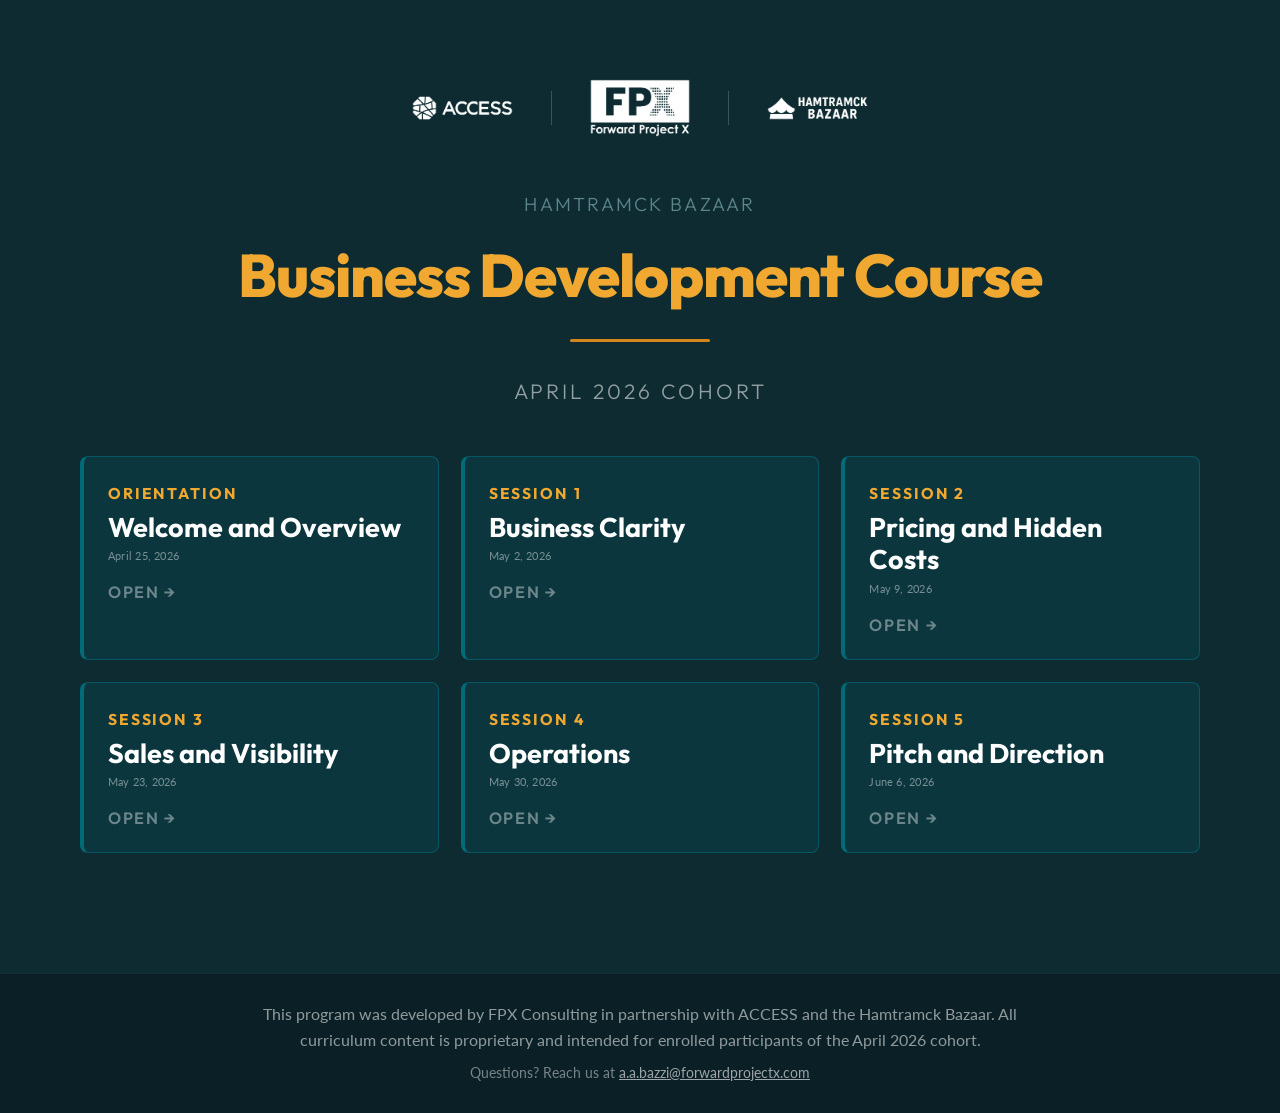
<file: index.html>
<!DOCTYPE html>
<html lang="en">
<head>
  <meta charset="UTF-8">
  <meta name="viewport" content="width=device-width, initial-scale=1.0">
  <title>Hamtramck Bazaar Business Development Course</title>
  <link rel="stylesheet" href="css/theme.css">
  <style>
    body {
      margin: 0;
      background: var(--c-dark);
      color: var(--c-white);
      font-family: var(--f-body);
      min-height: 100vh;
    }
    .bzr-index-main {
      max-width: 1200px;
      margin: 0 auto;
      padding: 64px 40px 80px;
      display: flex;
      flex-direction: column;
      align-items: center;
      gap: 28px;
    }
    .bzr-index-main .bzr-hero-logos { gap: 0; }
    .bzr-index-main .bzr-hero-logo { height: 88px; }
    .bzr-index-eyebrow {
      font-family: var(--f-head);
      font-size: 0.95rem;
      font-weight: 300;
      letter-spacing: 0.12em;
      text-transform: uppercase;
      color: rgba(158,205,213,0.55);
      margin: 12px 0 0;
    }
    .bzr-index-title {
      font-family: var(--f-head);
      font-size: 3rem;
      font-weight: 800;
      line-height: 1.05;
      letter-spacing: -0.02em;
      color: var(--c-amber-lt);
      text-align: center;
      margin: 0;
      max-width: 900px;
    }
    .bzr-index-amber-rule {
      width: 140px;
      height: 3px;
      background: var(--c-amber);
      border-radius: 2px;
      margin: 4px 0 8px;
    }
    .bzr-index-sub {
      font-family: var(--f-head);
      font-size: 1.05rem;
      font-weight: 300;
      letter-spacing: 0.14em;
      text-transform: uppercase;
      color: rgba(255,255,255,0.55);
      margin: 0 0 24px;
    }
    .bzr-card-grid {
      display: grid;
      grid-template-columns: repeat(3, 1fr);
      gap: 22px;
      width: 100%;
    }
    .bzr-index-card {
      background: rgba(2,128,144,0.14);
      border: 1.5px solid rgba(2,128,144,0.45);
      border-left: 4px solid var(--c-teal);
      border-radius: 8px;
      padding: 26px 24px 24px;
      text-decoration: none;
      color: var(--c-white);
      display: flex;
      flex-direction: column;
      gap: 8px;
      transition: background 0.25s, border-color 0.25s, transform 0.25s, box-shadow 0.25s;
    }
    .bzr-index-card:hover {
      background: rgba(212,134,26,0.18);
      border-color: var(--c-amber);
      border-left-color: var(--c-amber-lt);
      transform: translateY(-3px);
      box-shadow: 0 10px 28px rgba(0,0,0,0.35);
    }
    .bzr-index-card-disabled {
      opacity: 0.6;
      cursor: default;
      background: rgba(2,128,144,0.07);
      border-color: rgba(2,128,144,0.25);
      border-left-color: rgba(2,128,144,0.45);
    }
    .bzr-index-card-disabled:hover {
      background: rgba(2,128,144,0.07);
      border-color: rgba(2,128,144,0.25);
      border-left-color: rgba(2,128,144,0.45);
      transform: none;
      box-shadow: none;
    }
    .bzr-index-card-disabled .bzr-index-card-arrow {
      color: rgba(255,255,255,0.35);
      font-style: italic;
      text-transform: uppercase;
    }
    .bzr-index-card-disabled:hover .bzr-index-card-eyebrow,
    .bzr-index-card-disabled:hover .bzr-index-card-arrow {
      color: inherit;
    }
    .bzr-index-card-eyebrow {
      font-family: var(--f-head);
      font-size: 0.78rem;
      font-weight: 700;
      letter-spacing: 0.12em;
      text-transform: uppercase;
      color: var(--c-amber-lt);
    }
    .bzr-index-card:hover .bzr-index-card-eyebrow {
      color: var(--c-white);
    }
    .bzr-index-card-title {
      font-family: var(--f-head);
      font-size: 1.35rem;
      font-weight: 700;
      line-height: 1.2;
      color: var(--c-white);
    }
    .bzr-index-card-date {
      font-family: var(--f-body);
      font-size: 11px;
      font-weight: 400;
      letter-spacing: 0.02em;
      color: rgba(255,255,255,0.45);
      margin-top: -2px;
    }
    .bzr-index-card-arrow {
      font-family: var(--f-head);
      font-size: 0.82rem;
      font-weight: 600;
      letter-spacing: 0.1em;
      color: rgba(255,255,255,0.4);
      margin-top: 12px;
      text-transform: uppercase;
    }
    .bzr-index-card:hover .bzr-index-card-arrow {
      color: var(--c-amber-lt);
    }
    .bzr-index-footer {
      background: #0A2026;
      padding: 28px 40px 32px;
      text-align: center;
      margin-top: 40px;
      border-top: 1px solid rgba(255,255,255,0.05);
    }
    .bzr-index-disclaimer {
      font-family: var(--f-body);
      font-size: 0.78rem;
      line-height: 1.65;
      color: rgba(255,255,255,0.55);
      max-width: 820px;
      margin: 0 auto 10px;
    }
    .bzr-index-contact {
      font-family: var(--f-body);
      font-size: 0.72rem;
      color: rgba(255,255,255,0.45);
      margin: 0;
    }
    .bzr-index-contact a {
      color: rgba(255,255,255,0.6);
      text-decoration: underline;
      transition: color 0.2s;
    }
    .bzr-index-contact a:hover { color: var(--c-amber-lt); }
    @media (max-width: 900px) {
      .bzr-card-grid { grid-template-columns: repeat(2, 1fr); }
    }
    @media (max-width: 600px) {
      .bzr-index-main { padding: 40px 20px 60px; }
      .bzr-index-title { font-size: 2.1rem; }
      .bzr-card-grid { grid-template-columns: 1fr; }
      .bzr-index-footer { padding: 22px 20px 26px; }
      .bzr-index-disclaimer { font-size: 0.74rem; }
    }
    @media (max-width: 480px) {
      .bzr-index-main .bzr-hero-logo {
        max-height: 32px;
        height: auto;
        width: auto;
      }
      .bzr-index-main .bzr-logo-sep {
        height: 16px;
        margin: 0 6px;
      }
    }
  </style>
</head>
<body>

<main class="bzr-index-main">

  <div class="bzr-hero-logos">
    <img src="assets/access-logo.png"           alt="ACCESS"           class="bzr-hero-logo">
    <div class="bzr-logo-sep"></div>
    <img src="assets/fpx-logo.png"              alt="Forward Project X" class="bzr-hero-logo">
    <div class="bzr-logo-sep"></div>
    <img src="assets/hamtramck-bazaar-logo.png" alt="Hamtramck Bazaar"  class="bzr-hero-logo">
  </div>

  <p class="bzr-index-eyebrow">Hamtramck Bazaar</p>
  <h1 class="bzr-index-title">Business Development Course</h1>
  <div class="bzr-index-amber-rule"></div>
  <p class="bzr-index-sub">April 2026 Cohort</p>

  <div class="bzr-card-grid">
    <a class="bzr-index-card" href="orientation.html">
      <span class="bzr-index-card-eyebrow">Orientation</span>
      <span class="bzr-index-card-title">Welcome and Overview</span>
      <span class="bzr-index-card-date">April 25, 2026</span>
      <span class="bzr-index-card-arrow">Open &rarr;</span>
    </a>
    <a class="bzr-index-card" href="session-1.html">
      <span class="bzr-index-card-eyebrow">Session 1</span>
      <span class="bzr-index-card-title">Business Clarity</span>
      <span class="bzr-index-card-date">May 2, 2026</span>
      <span class="bzr-index-card-arrow">Open &rarr;</span>
    </a>
    <a class="bzr-index-card" href="session-2.html">
      <span class="bzr-index-card-eyebrow">Session 2</span>
      <span class="bzr-index-card-title">Pricing and Hidden Costs</span>
      <span class="bzr-index-card-date">May 9, 2026</span>
      <span class="bzr-index-card-arrow">Open &rarr;</span>
    </a>
    <a class="bzr-index-card" href="session-3.html">
      <span class="bzr-index-card-eyebrow">Session 3</span>
      <span class="bzr-index-card-title">Sales and Visibility</span>
      <span class="bzr-index-card-date">May 23, 2026</span>
      <span class="bzr-index-card-arrow">Open &rarr;</span>
    </a>
    <a class="bzr-index-card" href="session-4.html">
      <span class="bzr-index-card-eyebrow">Session 4</span>
      <span class="bzr-index-card-title">Operations</span>
      <span class="bzr-index-card-date">May 30, 2026</span>
      <span class="bzr-index-card-arrow">Open &rarr;</span>
    </a>
    <a class="bzr-index-card" href="session-5.html">
      <span class="bzr-index-card-eyebrow">Session 5</span>
      <span class="bzr-index-card-title">Pitch and Direction</span>
      <span class="bzr-index-card-date">June 6, 2026</span>
      <span class="bzr-index-card-arrow">Open &rarr;</span>
    </a>
  </div>

</main>

<footer class="bzr-index-footer">
  <p class="bzr-index-disclaimer">
    This program was developed by FPX Consulting in partnership with ACCESS and the Hamtramck Bazaar. All curriculum content is proprietary and intended for enrolled participants of the April 2026 cohort.
  </p>
  <p class="bzr-index-contact">
    Questions? Reach us at <a href="mailto:a.a.bazzi@forwardprojectx.com">a.a.bazzi@forwardprojectx.com</a>
  </p>
</footer>

</body>
</html>
</file>
<file: css/theme.css>
/* ================================================================
   BAZAAR RETAIL ACCELERATOR — THEME 2026
   Outfit (display) + Lato (body)

   GOLDEN RULE: Zero CSS targeting <section>.
   Reveal.js owns section positioning, display, and transforms.
   Every layout rule below targets inner wrapper divs only.
================================================================ */

@import url('https://fonts.googleapis.com/css2?family=Outfit:wght@300;400;600;700;800&family=Lato:ital,wght@0,300;0,400;0,700;1,300;1,400&display=swap');

/* Projector-readable scale: 25% bump on every rem-based size. */
html { font-size: 20px; }

/* ── TOKENS ──────────────────────────────────────────────── */
:root {
  --c-dark:     #0D2B31;
  --c-teal:     #016B78;
  --c-teal-mid: #028090;
  --c-teal-lt:  #EAF6F8;
  --c-muted:    #4f6f75;
  --c-rule:     #C5E4EA;
  --c-amber:    #D4861A;
  --c-amber-lt: #F0A830;
  --c-amber-pl: #FFF3E0;
  --c-white:    #FFFFFF;
  --c-body:     #1E3A3F;

  --f-head: 'Outfit', sans-serif;
  --f-body: 'Lato', sans-serif;
  --ease:   cubic-bezier(0.22, 1, 0.36, 1);
}

/* ── GLOBAL BASE ─────────────────────────────────────────── */
*, *::before, *::after { box-sizing: border-box; }

.reveal {
  font-family: var(--f-body);
  font-size: 22px;
  color: var(--c-body);
  text-align: left;        /* override Reveal's default center */
}

/* Force left on all content inside the canvas */
.bzr-canvas,
.bzr-canvas * {
  text-align: left;
}

/* Re-center only elements that genuinely need it */
.bzr-stat-card,
.bzr-stat-ring,
.bzr-sc-big,
.bzr-sc-lbl,
.bzr-stat-n,
.bzr-stat-lbl,
.bzr-stat-sub {
  text-align: center;
}

.reveal h1, .reveal h2, .reveal h3 {
  font-family: var(--f-head);
  font-weight: 700;
  letter-spacing: -0.02em;
  text-transform: none;
  line-height: 1.1;
  margin: 0 0 0.1em;
  text-align: left;
}

/* ── PROGRESS BAR ────────────────────────────────────────── */
.reveal .progress { height: 3px; background: rgba(255,255,255,0.12); }
.reveal .progress span { background: var(--c-amber); transition: width 0.4s var(--ease); }

/* ================================================================
   CORE LAYOUT — THE ONE RULE THAT MAKES IT ALL WORK
   .bzr-canvas fills Reveal's 1280×720 canvas.
   Uses position:absolute so it doesn't interfere with Reveal's
   section transforms. Inset:0 stretches it to all four edges.
================================================================ */
.bzr-canvas {
  position: absolute;
  top: 0;
  left: 0;
  width: var(--r-slide-width, 1280px);
  height: var(--r-slide-height, 720px);
  display: flex;
  box-sizing: border-box;
  z-index: 2;
  background: transparent;
  overflow: visible;
}
.bzr-col { flex-direction: column; }
.bzr-row { flex-direction: row;    }

/* ── DOODLE LAYER — now first child inside .bzr-canvas ── */
.bzr-doodle {
  position: absolute;
  top: 0; left: 0; right: 0; bottom: 0;
  width: 100%; height: 100%;
  z-index: 0;
  pointer-events: none;
}

/* All other direct canvas children sit above the doodle */
.bzr-canvas > *:not(.bzr-doodle):not(.bzr-slide-footer):not(.bzr-facilitator-note) {
  position: relative;
  z-index: 1;
}

/* Shape-level overrides */
.bzr-doodle path,
.bzr-doodle circle,
.bzr-doodle line,
.bzr-doodle polyline,
.bzr-doodle polygon {
  stroke-opacity: 1 !important;
  fill-opacity:   1 !important;
}

/* Soft off-white for light slides (easier on projectors) */
.bzr-slide-light {
  background-color: #F5F7F8 !important;
}

/* Class-based opacity */
.bzr-slide-light .bzr-doodle g { opacity: 0.18 !important; }
.bzr-slide-dark  .bzr-doodle g { opacity: 0.25 !important; }
.bzr-slide-teal  .bzr-doodle g { opacity: 0.28 !important; }

/* ================================================================
   LOADER
================================================================ */
#bzr-loader {
  position: fixed;
  inset: 0;
  background: var(--c-dark);
  display: flex;
  align-items: center;
  justify-content: center;
  z-index: 9999;
  transition: opacity 0.55s var(--ease);
}
.bzr-loader-box {
  display: flex;
  flex-direction: column;
  align-items: center;
  gap: 16px;
}
.bzr-loader-mark {
  font-family: var(--f-head);
  font-size: 2.6rem;
  font-weight: 800;
  color: var(--c-white);
  letter-spacing: 0.14em;
}
.bzr-loader-mark span { color: var(--c-amber); }
.bzr-loader-track {
  width: 200px; height: 3px;
  background: rgba(255,255,255,0.12);
  border-radius: 2px; overflow: hidden;
}
.bzr-loader-bar {
  height: 100%; width: 0;
  background: var(--c-amber);
  border-radius: 2px;
  animation: loaderFill 1.3s var(--ease) forwards;
}
.bzr-loader-sub {
  font-family: var(--f-body);
  font-size: 0.78rem;
  letter-spacing: 0.08em;
  color: rgba(158,205,213,0.6);
}
@keyframes loaderFill {
  0%   { width: 0; }
  60%  { width: 75%; }
  100% { width: 100%; }
}

/* ================================================================
   SLIDE COUNTER
================================================================ */
#bzr-counter {
  position: fixed;
  bottom: 20px; right: 26px;
  z-index: 100;
  font-family: var(--f-head);
  font-size: 0.7rem;
  font-weight: 600;
  letter-spacing: 0.08em;
  color: var(--c-amber);
  display: flex; align-items: center; gap: 6px;
  pointer-events: none;
}
.bzr-dash { color: var(--c-amber); }

/* ================================================================
   LOGO FOOTER (injected by JS)
================================================================ */
.bzr-slide-footer {
  position: absolute;
  bottom: 0;
  left: 110px;
  right: 110px;
  height: 36px;
  display: flex;
  align-items: center;
  justify-content: center;
  gap: 0;
  z-index: 10;
  background: #0D2B31;
  border-radius: 0;
  padding: 0 40px;
  width: auto;
  transform: none;
}
.bzr-footer-logo {
  height: 28px; width: auto;
  object-fit: contain;
  opacity: 1;
  filter: brightness(0) invert(1);
  transition: opacity 0.2s, filter 0.2s;
}
.bzr-footer-sep {
  width: 1px; height: 20px;
  background: rgba(255,255,255,0.2);
  margin: 0 18px;
}

/* ================================================================
   SHARED PRIMITIVES
================================================================ */

/* Content body for bar-layout slides */
.bzr-body {
  flex: 1;
  min-width: 0;
  padding: 36px 44px 48px 40px;
  display: flex;
  flex-direction: column;
}
.bzr-body-wide { padding-right: 48px; }

/* Heading colors */
.reveal h2 { font-size: 2.4rem; color: var(--c-teal); margin-bottom: 0.2em; }

/* Thin rule under headings */
.bzr-rule {
  height: 2px;
  background: var(--c-rule);
  margin: 8px 0 22px;
  border-radius: 1px;
}

/* Intentional left indent on all list-style elements */
.bzr-list,
.bzr-steps,
.bzr-sessions,
.bzr-tick-list,
.bzr-deliverables,
.bzr-expect-col ul {
  padding-left: 10px;
}

/* Amber horizontal rule (dark slides) */
.bzr-amber-rule {
  width: 140px; height: 3px;
  background: var(--c-amber);
  border-radius: 2px;
  margin: 12px 0 24px;
}

/* Dark bottom bar quote */
.bzr-dark-bar {
  background: rgba(1, 107, 120, 0.05);
  border-left: 5px solid #D4861A;
  color: #0D2B31;
  font-style: italic;
  font-weight: 500;
  padding: 1.5rem 2rem;
  margin: 2rem auto 44px;
  width: 90%;
  border-radius: 0 8px 8px 0;
  text-align: left;
  font-size: 1.1rem;
}

/* Footnote */
.bzr-footnote {
  font-size: 0.76rem;
  font-style: italic;
  color: var(--c-muted);
  margin-top: auto;
}

/* Decorative blob (title + close slides) */
.bzr-blob {
  position: absolute;
  top: 30px; right: -100px;
  width: 520px; height: 520px;
  border-radius: 50%;
  background: var(--c-teal-mid);
  opacity: 0.17;
  z-index: 0;
  pointer-events: none;
}
.bzr-blob-br {
  top: auto; right: -80px; bottom: 20px;
  width: 440px; height: 440px;
  opacity: 0.12;
}

/* ================================================================
   SLIDE 1 — TITLE
================================================================ */
.bzr-hero-logos {
  display: flex;
  align-items: center;
  gap: 0;
}
.bzr-hero-logo {
  height: 110px; width: auto;
  object-fit: contain;
  filter: brightness(0) invert(1);
  opacity: 1;
}
.bzr-logo-sep {
  width: 1px; height: 34px;
  background: rgba(255,255,255,0.2);
  margin: 0 20px;
}

.bzr-eyebrow {
  font-family: var(--f-head);
  font-size: 1rem; font-weight: 300;
  color: rgba(255,255,255,0.5);
  letter-spacing: 0.1em;
  margin: 0 0 6px;
}
.bzr-title-hero {
  font-family: var(--f-head);
  font-size: 4.8rem; font-weight: 800;
  line-height: 0.92;
  color: var(--c-amber-lt);
  margin: 0 0 28px;
  letter-spacing: -0.03em;
  animation: bzrSlideUp 0.9s var(--ease) both;
}
.bzr-title-session {
  font-family: var(--f-head);
  font-size: 1.1rem; font-weight: 300;
  letter-spacing: 0.1em;
  color: var(--c-white);
  margin: 0 0 6px;
  animation: bzrFadeIn 1s 0.3s both;
}
.bzr-title-date {
  font-size: 0.82rem;
  color: rgba(158,205,213,0.9);
  margin: 0;
  animation: bzrFadeIn 1s 0.5s both;
}
.bzr-tagline {
  font-family: var(--f-head);
  font-size: 0.88rem; font-style: italic;
  color: rgba(158,205,213,0.55);
  margin: 0;
  animation: bzrFadeIn 1s 0.7s both;
}

/* ================================================================
   SLIDE 2 — WHY I'M HERE
================================================================ */
.bzr-list {
  list-style: none;
  padding: 0; margin: 0 0 16px;
  display: flex; flex-direction: column; gap: 14px;
}
.bzr-list li {
  font-size: 0.97rem;
  color: var(--c-body);
  padding-left: 18px; position: relative; line-height: 1.65;
}
.bzr-list li::before {
  content: '';
  position: absolute; left: 0; top: 0.56em;
  width: 6px; height: 6px;
  border-radius: 50%;
  background: var(--c-teal);
}

.bzr-quote {
  background: var(--c-teal-lt);
  border: 1px solid var(--c-rule);
  border-radius: 6px;
  padding: 12px 16px;
  font-size: 0.87rem; font-weight: 700; font-style: italic;
  color: var(--c-teal);
  margin-top: 18px; line-height: 1.55;
  transition: box-shadow 0.25s var(--ease), transform 0.25s var(--ease);
}
.bzr-access-note {
  font-size: 0.75rem; font-style: italic;
  color: var(--c-muted);
  margin-top: auto;
}

/* Stat panel */
.bzr-stat-panel {
  width: 210px; flex-shrink: 0;
  display: flex; flex-direction: column;
  align-items: center; justify-content: center;
  padding: 0 24px 0 8px;
}
.bzr-stat-ring {
  width: 168px; height: 168px;
  border-radius: 50%;
  background: var(--c-amber-pl);
  border: 2px solid rgba(212,134,26,0.22);
  display: flex; flex-direction: column;
  align-items: center; justify-content: center; gap: 2px;
  cursor: default;
  transition: transform 0.35s var(--ease), box-shadow 0.35s var(--ease);
}
.bzr-stat-n   { font-family: var(--f-head); font-size: 2.6rem; font-weight: 800; color: var(--c-amber); line-height: 1; }
.bzr-stat-lbl { font-family: var(--f-head); font-size: 0.92rem; font-weight: 600; color: var(--c-amber); }
.bzr-stat-sub { font-size: 0.7rem; color: var(--c-muted); text-align: center; margin-top: 14px; }

/* ================================================================
   SLIDE 3 — INTRODUCTIONS
================================================================ */
.bzr-prompt {
  font-size: 0.88rem;
  color: rgba(255,255,255,0.65);
  letter-spacing: 0.02em; margin: 0 0 28px;
}
.bzr-num-rows { display: flex; flex-direction: column; gap: 20px; }

.bzr-num-row {
  display: flex; align-items: center; gap: 20px;
  font-size: 1.12rem; color: var(--c-white);
  cursor: default;
  transition: transform 0.2s var(--ease);
}

.bzr-num-badge {
  width: 44px; height: 44px; border-radius: 50%;
  background: var(--c-teal-mid);
  display: flex; align-items: center; justify-content: center;
  font-family: var(--f-head); font-size: 1.05rem; font-weight: 700;
  color: var(--c-white); flex-shrink: 0;
  transition: transform 0.2s var(--ease);
}
.bzr-badge-amber { background: var(--c-amber); }

/* ================================================================
   SLIDE 4 — WHY THIS PROGRAM EXISTS
================================================================ */
.bzr-lead {
  font-size: 0.97rem; line-height: 1.6; margin: 0 0 14px; color: var(--c-body);
}
.bzr-italic {
  font-size: 0.86rem; font-style: italic;
  color: var(--c-muted); line-height: 1.65; margin: 0 0 20px;
}

.bzr-chips { display: flex; flex-wrap: wrap; gap: 10px; }
.bzr-chip {
  padding: 7px 15px; border-radius: 4px;
  font-family: var(--f-head); font-size: 0.78rem; font-weight: 700;
  letter-spacing: 0.02em; cursor: default;
  transition: transform 0.2s var(--ease), box-shadow 0.2s var(--ease);
}
.bzr-chip-teal  {
  background: rgba(1,107,120,0.07); border: 1px solid rgba(0,0,0,0.08);
  color: var(--c-teal);
}
.bzr-chip-amber {
  background: rgba(212,134,26,0.07); border: 1px solid rgba(0,0,0,0.08);
  color: #8B5500;
}

/* ================================================================
   SLIDE 5 — DELIVERABLES
================================================================ */
.bzr-deliverables {
  display: grid;
  grid-template-columns: 1fr 1fr;
  gap: 14px 36px;
  flex: 1; align-content: start; margin-bottom: 18px;
}
.bzr-dlv {
  display: flex; align-items: center; gap: 12px;
  font-size: 0.93rem; color: var(--c-body);
  cursor: default;
  transition: transform 0.2s var(--ease);
}

.bzr-check {
  width: 26px; height: 26px; border-radius: 50%;
  display: flex; align-items: center; justify-content: center;
  font-size: 0.72rem; font-weight: 700; color: var(--c-white);
  flex-shrink: 0;
  transition: transform 0.22s var(--ease);
}
.bzr-check-teal  { background: var(--c-teal); }
.bzr-check-amber { background: var(--c-amber); }

/* ================================================================
   SLIDE 6 — FORMAT
================================================================ */
.bzr-stat-cards {
  display: grid; grid-template-columns: repeat(3,1fr);
  gap: 14px; margin-bottom: 26px;
}
.bzr-stat-card {
  background: #F5FAFB;
  border: 1px solid rgba(0,0,0,0.08);
  border-radius: 8px;
  padding: 26px 18px 20px; text-align: center;
  cursor: default;
  transition: transform 0.25s var(--ease);
}
.bzr-stat-card-featured { background: var(--c-teal); border-color: var(--c-teal); }

.bzr-sc-big {
  font-family: var(--f-head); font-size: 3.2rem; font-weight: 800;
  color: var(--c-teal); line-height: 1; display: block;
}
.bzr-stat-card-featured .bzr-sc-big { color: var(--c-white); }
.bzr-sc-lbl {
  font-size: 0.76rem; color: var(--c-muted); margin-top: 6px; display: block;
}
.bzr-stat-card-featured .bzr-sc-lbl { color: rgba(158,205,213,0.85); }

.bzr-tick-list {
  list-style: none; padding: 0; margin: 0;
  display: flex; flex-direction: column; gap: 10px;
}
.bzr-tick-list li {
  font-size: 0.93rem; color: var(--c-body);
  padding-left: 22px; position: relative; line-height: 1.65;
}
.bzr-tick-list li::before {
  content: '';
  position: absolute; left: 0; top: 50%;
  transform: translateY(-50%);
  width: 5px; height: 13px;
  background: var(--c-amber); border-radius: 2px;
}

/* ================================================================
   SLIDE 7 — SESSION STEPS
================================================================ */
.bzr-steps { display: flex; flex-direction: column; gap: 11px; margin-bottom: 14px; }

.bzr-step {
  display: flex; align-items: center; gap: 14px;
  padding: 7px 10px; border-radius: 6px;
  cursor: default;
  transition: background 0.2s, transform 0.2s var(--ease);
}

.bzr-step-n {
  width: 36px; height: 36px; border-radius: 50%;
  display: flex; align-items: center; justify-content: center;
  font-family: var(--f-head); font-size: 0.92rem; font-weight: 700;
  color: var(--c-white); flex-shrink: 0;
  transition: transform 0.2s var(--ease);
}
.bzr-step-teal  { background: var(--c-teal); }
.bzr-step-amber { background: var(--c-amber); }

.bzr-step-txt { display: flex; flex-direction: column; gap: 1px; }
.bzr-step-txt strong { font-family: var(--f-head); font-size: 0.88rem; font-weight: 700; color: var(--c-teal); }
.bzr-step-txt span   { font-size: 0.76rem; color: var(--c-muted); }

.bzr-quote-sm {
  background: var(--c-teal-lt);
  border-left: 3px solid var(--c-teal);
  border-radius: 0 4px 4px 0;
  padding: 9px 14px;
  font-size: 0.78rem; font-style: italic; color: var(--c-teal); line-height: 1.55;
}

/* ================================================================
   SLIDE 8 — EXPECTATIONS
================================================================ */
.bzr-expect-grid {
  display: grid; grid-template-columns: 1fr 1fr;
  gap: 18px; flex: 1; margin-bottom: 0;
}
.bzr-expect-col {
  border-radius: 8px; padding: 18px 20px;
  cursor: default;
  transition: transform 0.25s var(--ease), box-shadow 0.25s var(--ease);
}
.bzr-expect-teal  { background: rgba(1,107,120,0.06);  border: 1.5px solid rgba(1,107,120,0.2);  }
.bzr-expect-amber { background: rgba(212,134,26,0.06); border: 1.5px solid rgba(212,134,26,0.2); }
.bzr-expect-teal  h3 { font-family: var(--f-head); font-size: 0.9rem; color: var(--c-teal); margin-bottom: 10px; }
.bzr-expect-amber h3 { font-family: var(--f-head); font-size: 0.9rem; color: #8B5500; margin-bottom: 10px; }
.bzr-expect-col ul { list-style: none; padding: 0; margin: 0; display: flex; flex-direction: column; gap: 7px; }
.bzr-expect-col ul li { font-size: 0.87rem; color: var(--c-body); padding-left: 14px; position: relative; line-height: 1.65; }
.bzr-expect-col ul li::before { content: '•'; position: absolute; left: 0; color: var(--c-muted); }

/* ================================================================
   SLIDE 9 — 5 SESSIONS
================================================================ */
.bzr-sessions { display: flex; flex-direction: column; gap: 10px; margin-bottom: 14px; }

.bzr-session {
  display: flex; align-items: center; gap: 14px;
  padding: 5px 8px 5px 0;
  border-bottom: 1px solid var(--c-rule); border-radius: 4px;
  cursor: default;
  transition: background 0.2s, padding-left 0.2s var(--ease);
}

.bzr-session-tag {
  font-family: var(--f-head); font-size: 0.7rem; font-weight: 700;
  color: var(--c-white); padding: 5px 12px; border-radius: 4px;
  white-space: nowrap; flex-shrink: 0; letter-spacing: 0.02em;
  transition: transform 0.2s var(--ease);
}
.bzr-st-teal  { background: var(--c-teal); }
.bzr-st-amber { background: var(--c-amber); }

.bzr-session-info { display: flex; flex-direction: column; gap: 2px; }
.bzr-session-info strong { font-family: var(--f-head); font-size: 0.88rem; font-weight: 700; color: var(--c-body); }
.bzr-session-info span   { font-size: 0.76rem; color: var(--c-muted); }

/* ================================================================
   SLIDE 10 — EXERCISE
================================================================ */
.bzr-ex-intro {
  font-size: 0.88rem; font-style: italic;
  color: rgba(158,205,213,0.82); line-height: 1.65; margin: 0;
}

.bzr-sentence-box {
  background: rgba(2,128,144,0.3);
  border: 1.5px solid rgba(240,168,48,0.45);
  border-radius: 8px; padding: 18px 24px;
  display: flex; align-items: center; gap: 14px; flex-wrap: wrap;
  transition: border-color 0.3s, background 0.3s;
}

.bzr-sentence-lbl {
  font-family: var(--f-head); font-size: 0.82rem; font-weight: 700;
  color: var(--c-amber-lt); white-space: nowrap;
}
.bzr-sentence-fill {
  font-family: var(--f-head); font-size: 1rem; font-weight: 700;
  color: var(--c-white); line-height: 1.5;
}
.bzr-blank {
  color: var(--c-amber-lt);
  border-bottom: 2px solid var(--c-amber); padding: 0 4px;
}

.bzr-examples { display: flex; flex-direction: column; gap: 9px; }
.bzr-ex-label { font-family: var(--f-head); font-size: 0.8rem; font-weight: 700; color: var(--c-amber-lt); margin: 0; text-align: left; }
.bzr-ex-line {
  font-size: 0.8rem; color: rgba(255, 255, 255, 0.9); line-height: 1.65;
  padding-left: 14px; border-left: 2px solid rgba(240,168,48,0.28); margin: 0;
  text-align: left;
  cursor: default;
  transition: border-color 0.2s, color 0.2s;
}

/* ================================================================
   SLIDE 11 — CLOSE
================================================================ */
.bzr-logistics { display: flex; flex-direction: column; gap: 13px; margin-bottom: 20px; text-align: left; }
.bzr-log-row   { display: flex; align-items: baseline; gap: 18px; text-align: left; }
.bzr-log-lbl   {
  font-family: var(--f-head); font-size: 0.86rem; font-weight: 700;
  color: var(--c-amber-lt); min-width: 155px; flex-shrink: 0;
}
.bzr-log-val { font-size: 0.93rem; color: var(--c-white); line-height: 1.5; }

.bzr-close-rule { height: 2px; background: rgba(2,128,144,0.32); margin-bottom: 18px; }

.bzr-final-quote {
  background: rgba(1,107,120,0.3);
  border: 1px solid rgba(240,168,48,0.3);
  border-radius: 8px;
  padding: 18px 24px;
  font-family: var(--f-head); font-size: 0.98rem; font-weight: 700; font-style: italic;
  color: var(--c-white); line-height: 1.55; text-align: left;
  margin-bottom: 20px;
  cursor: default;
  transition: background 0.3s, border-color 0.3s, transform 0.3s var(--ease);
}

/* Contact block */
.bzr-close-bottom {
  display: flex; align-items: flex-end; justify-content: space-between; gap: 24px;
}
.bzr-contact { display: flex; flex-direction: column; gap: 3px; }
.bzr-contact-name  { font-family: var(--f-head); font-size: 1.3rem; font-weight: 800; color: var(--c-amber-lt); margin: 0; }
.bzr-contact-title { font-size: 0.9rem; color: rgba(255,255,255,0.5); font-style: italic; margin: 0 0 5px; }
.bzr-contact-row   { font-size: 0.88rem; color: rgba(255,255,255,0.7); margin: 0; line-height: 1.5; }
.bzr-contact-row a { color: rgba(255,255,255,0.7); text-decoration: none; transition: color 0.2s; }
.bzr-contact-addr  { font-size: 0.8rem; color: rgba(255,255,255,0.38); margin: 2px 0 0; }

.bzr-close-logos {
  display: flex; align-items: center; flex-shrink: 0;
}
.bzr-cl-logo {
  height: 72px; width: auto; object-fit: contain;
  filter: brightness(0) invert(1); opacity: 1;
}
.bzr-logo-sep-sm {
  width: 1px; height: 22px;
  background: rgba(255,255,255,0.15);
  margin: 0 14px;
}

/* ================================================================
   FRAGMENT ANIMATIONS
================================================================ */
.reveal .fragment {
  opacity: 0;
  transition: opacity 0.5s var(--ease), transform 0.5s var(--ease);
}
.reveal .fragment.visible        { opacity: 1; transform: none !important; }
.reveal .fragment.fade-up        { transform: translateY(18px); }
.reveal .fragment.fade-right     { transform: translateX(-22px); }
.reveal .fragment.fade-left      { transform: translateX(22px); }

/* ================================================================
   UNIFIED HOVER SYSTEM
================================================================ */

/* CARDS AND COLUMNS — lift */
.bzr-stat-card:hover,
.bzr-stat-card-featured:hover,
.bzr-expect-col:hover {
  transform: translateY(-3px);
  box-shadow: none;
}

/* LIST ROWS AND STEPS — highlight */
.bzr-num-row:hover,
.bzr-step:hover,
.bzr-session:hover,
.bzr-dlv:hover {
  background: rgba(1, 107, 120, 0.06);
  transform: none;
}

/* CHIPS — subtle lift */
.bzr-chip:hover {
  transform: translateY(-2px);
  box-shadow: none;
}

/* LINKS — color shift only */
.bzr-contact-row a:hover {
  color: var(--c-amber-lt);
}

/* QUOTE BLOCK — no hover effect */
.bzr-quote:hover {
  background: #016B78;
  color: #FFFFFF;
}
.bzr-final-quote:hover,
.bzr-sentence-box:hover,
.bzr-ex-line:hover {
  color: #FFFFFF;
}

/* ================================================================
   KEYFRAMES
================================================================ */
@keyframes bzrSlideUp {
  from { opacity: 0; transform: translateY(28px); }
  to   { opacity: 1; transform: translateY(0); }
}
@keyframes bzrFadeIn {
  from { opacity: 0; }
  to   { opacity: 1; }
}

/* ================================================================
   FACILITATOR HUD NOTES
================================================================ */
.bzr-facilitator-note {
  font-size: 0.85rem;
  opacity: 0.35;
  font-style: italic;
  position: absolute;
  bottom: 80px;
  right: 40px;
  color: inherit;
  pointer-events: none;
}
.bzr-slide-dark .bzr-facilitator-note,
.bzr-slide-teal .bzr-facilitator-note { color: #fff; }

/* Scoped contrast overrides: let dark-slide-default classes work on light slides too. */
.bzr-slide-light .bzr-prompt  { color: var(--c-muted); }
.bzr-slide-light .bzr-ex-line { color: var(--c-body); border-left-color: rgba(212,134,26,0.55); }
</file>
